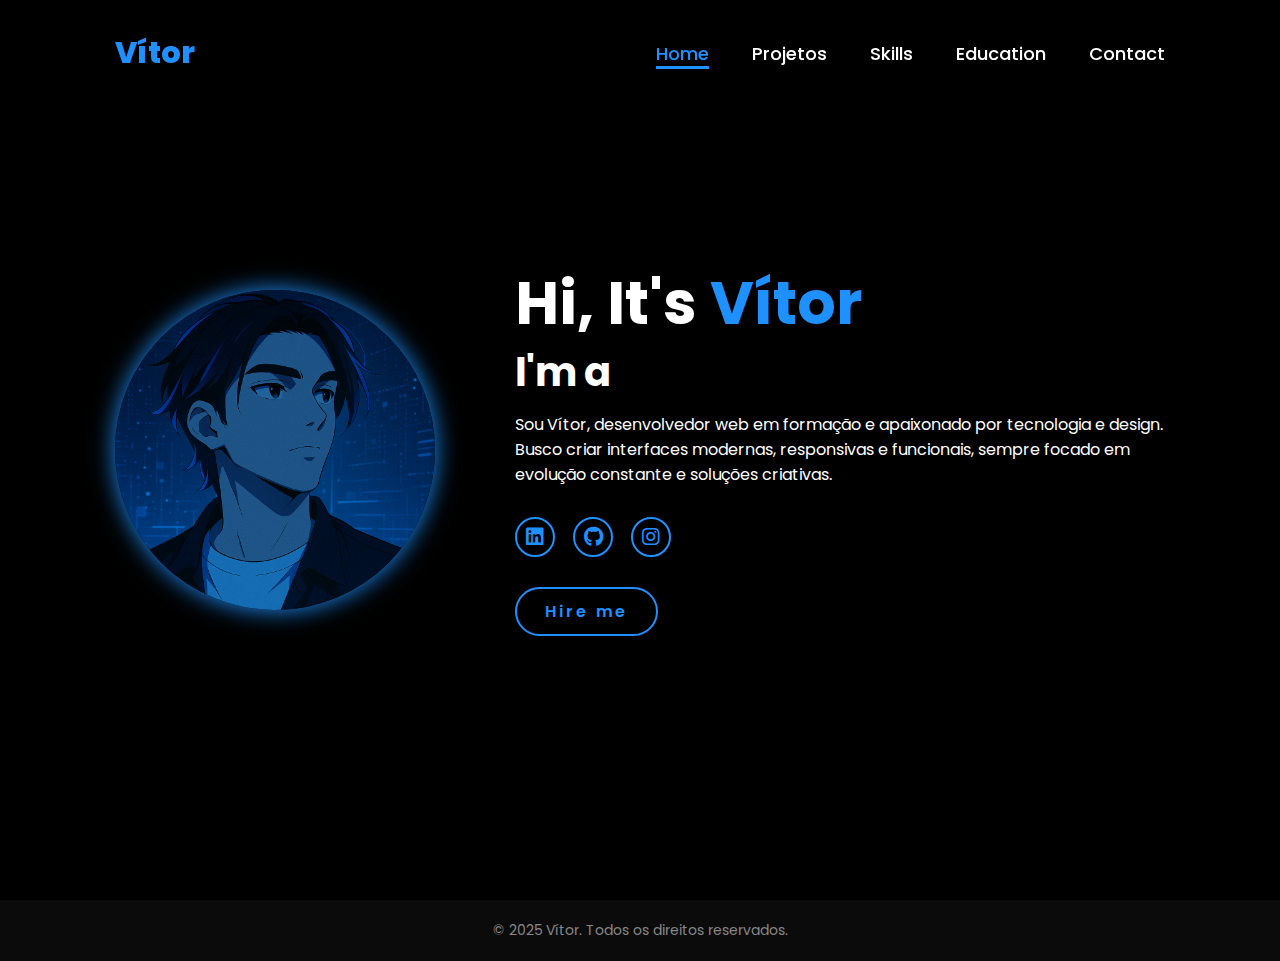
<file: index.html>
<!DOCTYPE html>
<html lang="en">

<head>
  <meta charset="UTF-8">
  <meta name="viewport" content="width=device-width, initial-scale=1.0">
  <link rel="stylesheet" href="https://cdnjs.cloudflare.com/ajax/libs/font-awesome/6.5.2/css/all.min.css">
  <link rel="stylesheet" href="style.css">
  <title>Portfolio Website</title>
  <style>
    html {
      scroll-behavior: smooth;
    }
  </style>
</head>

<body>
  <header>
    <a href="#" class="logo">Vítor</a>
    <nav>
      <a href="#" class="active"> Home</a>
      <a href="#projects">Projetos</a>
      <a href="#skills">Skills</a>
      <a href="#education">Education</a>
      <a href="#contact">Contact</a>
    </nav>
  </header>

  <section class="home">
    <div class="home-img">
      <img src="images/ChatGPT Image 20 de mai. de 2025, 18_30_37.png" alt="">
    </div>
    <div class="home-content">
      <h1>Hi, It's <span>Vítor</span></h1>
      <h3 class="typing-text">I'm a <span></span></h3>
      <p>Sou Vítor, desenvolvedor web em formação e apaixonado por tecnologia e design. Busco criar interfaces modernas, responsivas e funcionais, sempre focado em evolução constante e soluções criativas.</p>
      <div class="social-icons">
        <a href="#"><i class="fa-brands fa-linkedin"></i></a>
        <a href="#"><i class="fa-brands fa-github"></i></a>
        <a href="#"><i class="fa-brands fa-instagram"></i></a>
      </div>
      <a href="#" class="btn">Hire me</a>
    </div>
  </section>





  <!-- RODAPÉ -->
  <footer>
    <p>&copy; 2025 Vítor. Todos os direitos reservados.</p>
  </footer>

  <!-- JAVASCRIPT -->
  <script>
    const typedTextSpan = document.querySelector(".typing-text span");
    const words = ["Web Developer", "Full Stack Developer", "Web Designer"];
    let wordIndex = 0;
    let charIndex = 0;
    let isDeleting = false;

    function type() {
      const currentWord = words[wordIndex];
      const currentChar = currentWord.substring(0, charIndex);
      typedTextSpan.textContent = currentChar;

      if (!isDeleting && charIndex < currentWord.length) {
        charIndex++;
        setTimeout(type, 100);
      } else if (isDeleting && charIndex > 0) {
        charIndex--;
        setTimeout(type, 50);
      } else {
        isDeleting = !isDeleting;
        if (!isDeleting) {
          wordIndex = (wordIndex + 1) % words.length;
        }
        setTimeout(type, 1000);
      }
    }

    document.addEventListener("DOMContentLoaded", () => {
      setTimeout(type, 1000);
    });

    function toggleDarkMode() {
      document.body.classList.toggle("light-mode");
    }
  </script>
</body>
</html>
</file>
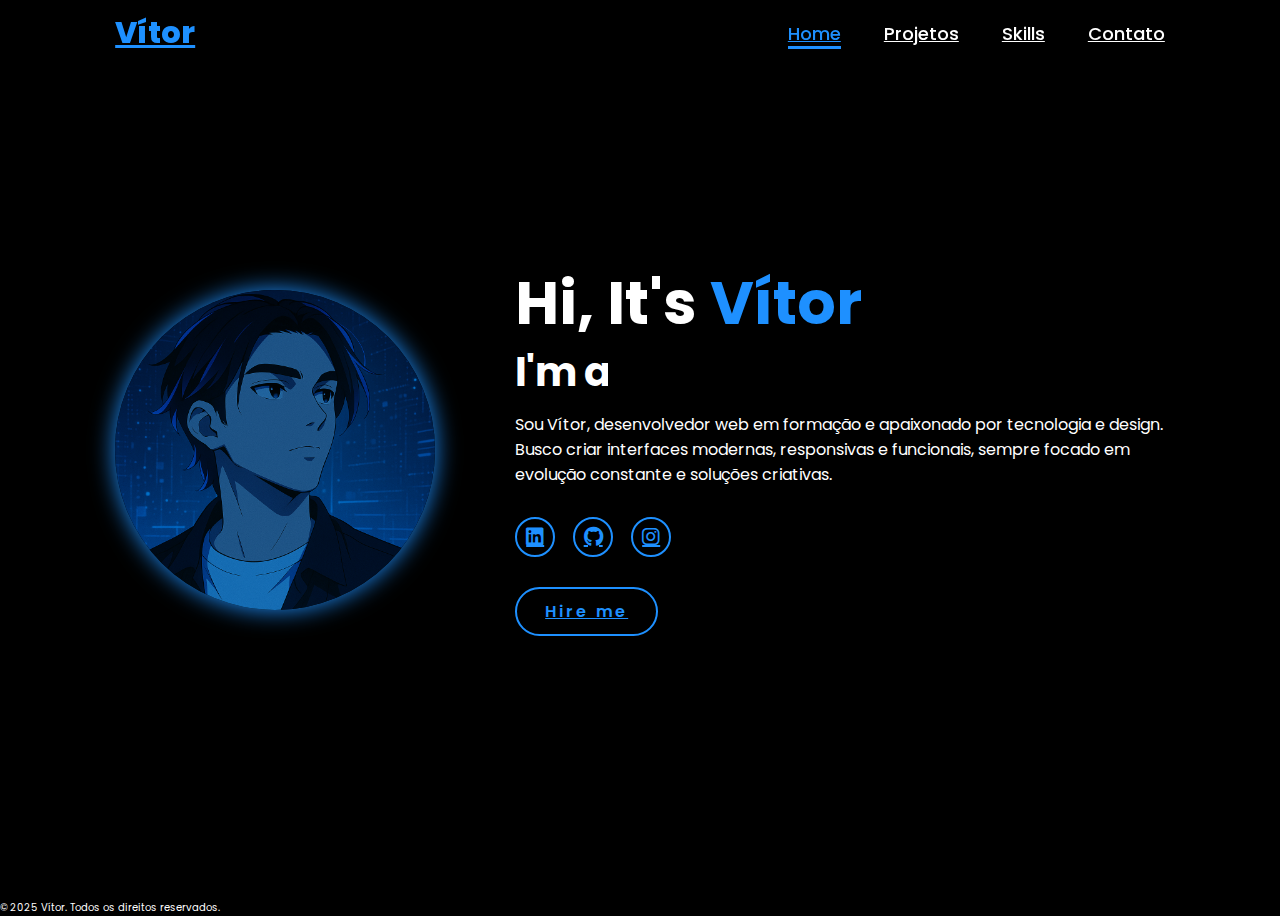
<file: frontend/index.html>
<!DOCTYPE html>
<html lang="en">

<head>
  <meta charset="UTF-8">
  <meta name="viewport" content="width=device-width, initial-scale=1.0">
  <link rel="stylesheet" href="https://cdnjs.cloudflare.com/ajax/libs/font-awesome/6.5.2/css/all.min.css">
  <link rel="stylesheet" href="style.css">
  <title>Portfolio Website</title>
  <style>
    html {
      scroll-behavior: smooth;
    }

    @media (max-width: 768px) {
      .menu-icon {
        position: absolute;
        right: 2rem;
        top: 1.5rem;
      }
    }
  </style>
</head>

<body>
  <header>
    <a href="#" class="logo">Vítor</a>
    <nav>
      <a href="#" class="active"> Home</a>
      <a href="projetos.html">Projetos</a>
      <a href="skills.html">Skills</a>  
      <a href="contato.html">Contato</a>
    </nav>
    <div class="menu-icon" onclick="toggleMenu()">
      <i class="fas fa-bars"></i>
    </div>
  </header>

  <section class="home">
    <div class="home-img">
      <img src="images/ChatGPT Image 20 de mai. de 2025, 18_30_37.png" alt="">
    </div>
    <div class="home-content">
      <h1>Hi, It's <span>Vítor</span></h1>
      <h3 class="typing-text">I'm a <span></span></h3>
      <p>Sou Vítor, desenvolvedor web em formação e apaixonado por tecnologia e design. Busco criar interfaces modernas, responsivas e funcionais, sempre focado em evolução constante e soluções criativas.</p>
      <div class="social-icons">
        <a href="https://www.linkedin.com/in/vítor-gomes-6a5915285/"><i class="fa-brands fa-linkedin"></i></a>
        <a href="https://github.com/vitorBud"><i class="fa-brands fa-github"></i></a>
        <a href="https://www.instagram.com/vitor_g0m3s/"><i class="fa-brands fa-instagram"></i></a>
      </div>
      <a href="#" class="btn">Hire me</a>
    </div>
  </section>

  <footer>
    <p>&copy; 2025 Vítor. Todos os direitos reservados.</p>
  </footer>

  <script>
    function toggleDarkMode() {
      document.body.classList.toggle("light-mode");
    }

    function toggleMenu() {
      const nav = document.querySelector("header nav");
      nav.classList.toggle("active");
    }

    const typedTextSpan = document.querySelector(".typing-text span");
    const words = ["Web Developer", "Full Stack Developer", "Web Designer"];
    let wordIndex = 0;
    let charIndex = 0;
    let isDeleting = false;

    function type() {
      const currentWord = words[wordIndex];
      const currentChar = currentWord.substring(0, charIndex);
      typedTextSpan.textContent = currentChar;

      if (!isDeleting && charIndex < currentWord.length) {
        charIndex++;
        setTimeout(type, 100);
      } else if (isDeleting && charIndex > 0) {
        charIndex--;
        setTimeout(type, 50);
      } else {
        isDeleting = !isDeleting;
        if (!isDeleting) {
          wordIndex = (wordIndex + 1) % words.length;
        }
        setTimeout(type, 1000);
      }
    }

    document.addEventListener("DOMContentLoaded", () => {
      if (window.innerWidth > 768) {
        setTimeout(type, 1000);
      } else {
        typedTextSpan.textContent = "Web Developer";
      }
    });
  </script>
</body>
</html>
</file>
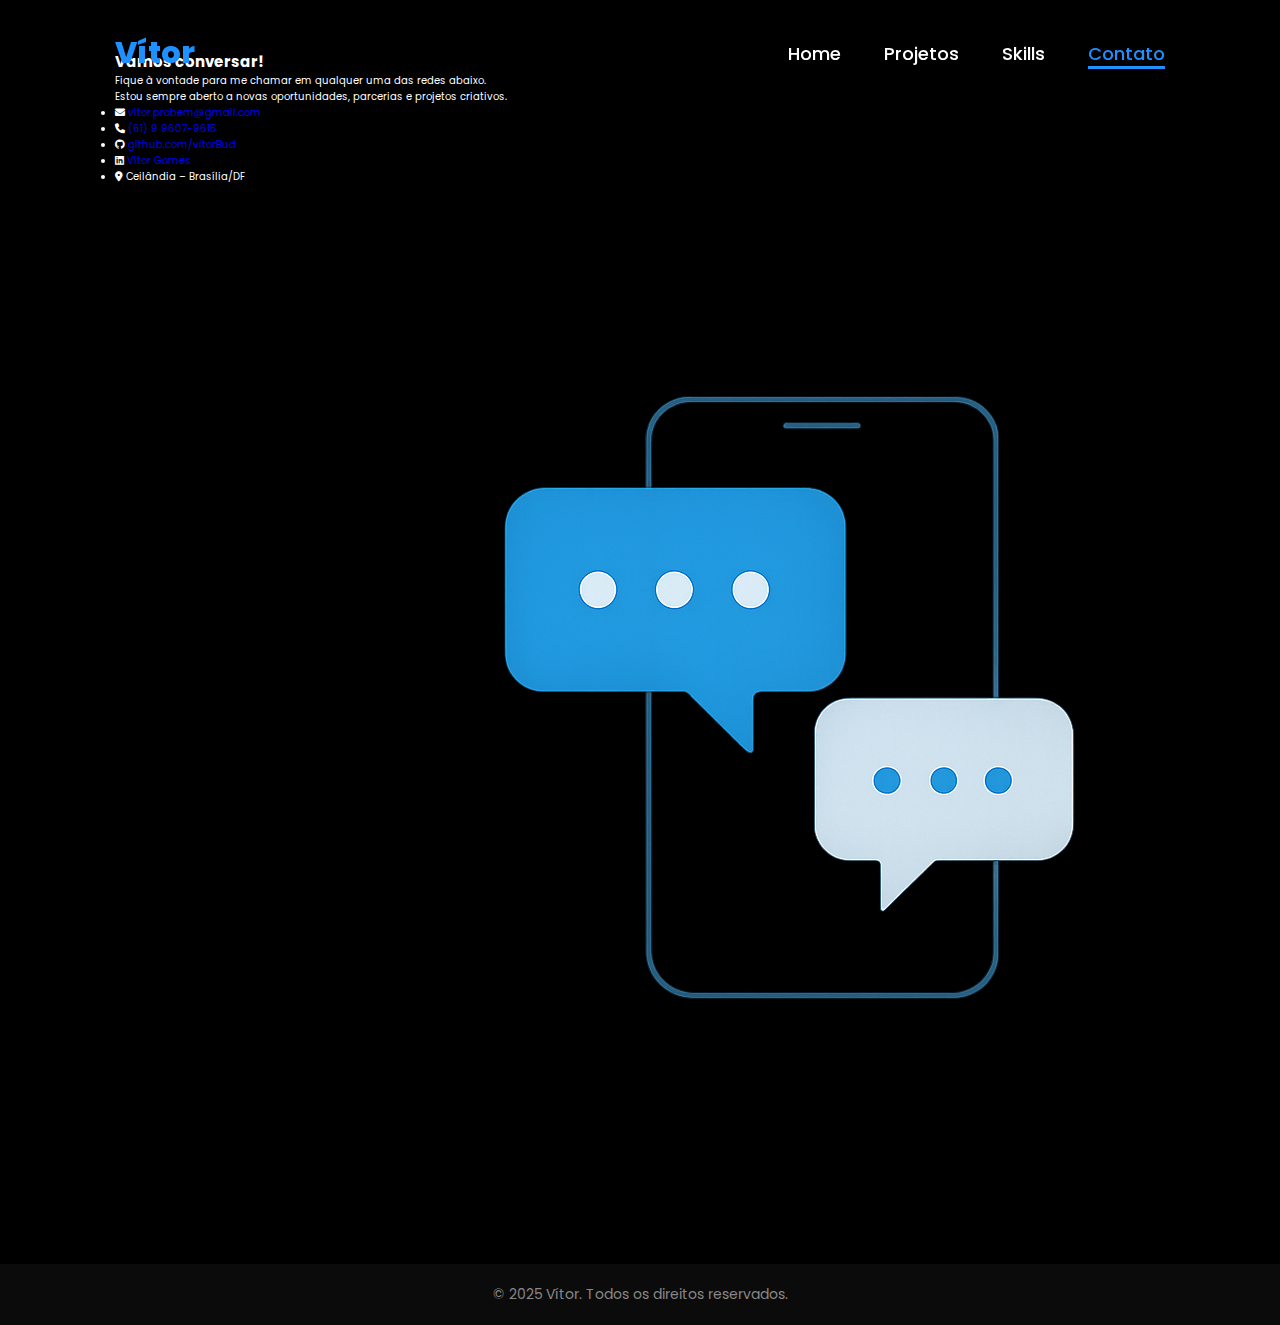
<file: contato.html>
<!DOCTYPE html>
<html lang="pt-br">
<head>
  <meta charset="UTF-8" />
  <meta name="viewport" content="width=device-width, initial-scale=1.0"/>
  <title>Contato – Vítor</title>
  <link rel="stylesheet" href="style.css" />
  <link rel="stylesheet" href="https://cdnjs.cloudflare.com/ajax/libs/font-awesome/6.5.2/css/all.min.css" />
</head>
<body>

  <header>
    <a href="index.html" class="logo">Vítor</a>
    <nav>
      <a href="index.html">Home</a>
      <a href="projetos.html">Projetos</a>
      <a href="skills.html">Skills</a>
      <a href="contato.html" class="active">Contato</a>
    </nav>
  </header>

  <section class="contato-hero">
    <div class="contato-info">
      <h2>Vamos conversar!</h2>
      <p>Fique à vontade para me chamar em qualquer uma das redes abaixo.<br>
      Estou sempre aberto a novas oportunidades, parcerias e projetos criativos.</p>

      <ul class="contato-lista">
        <li><i class="fas fa-envelope"></i><a href="mailto:vitor.probem@gmail.com"> vitor.probem@gmail.com</a></li>
        <li><i class="fas fa-phone"></i><a href="tel:+5561996079615"> (61) 9 9607-9615</a></li>
        <li><i class="fab fa-github"></i><a href="https://github.com/vitorBud" target="_blank"> github.com/vitorBud</a></li>
        <li><i class="fab fa-linkedin"></i><a href="https://www.linkedin.com/in/vítor-gomes-6a5915285/" target="_blank"> Vitor Gomes</a></li>
        <li><i class="fas fa-map-marker-alt"></i> Ceilândia – Brasília/DF</li>
      </ul>
    </div>

    <div class="contato-imagem">
      <img src="images/chat.png" alt="Ícone de conversa">
    </div>
  </section>

  <footer>
    <p>&copy; 2025 Vítor. Todos os direitos reservados.</p>
  </footer>

</body>
</html>
</file>
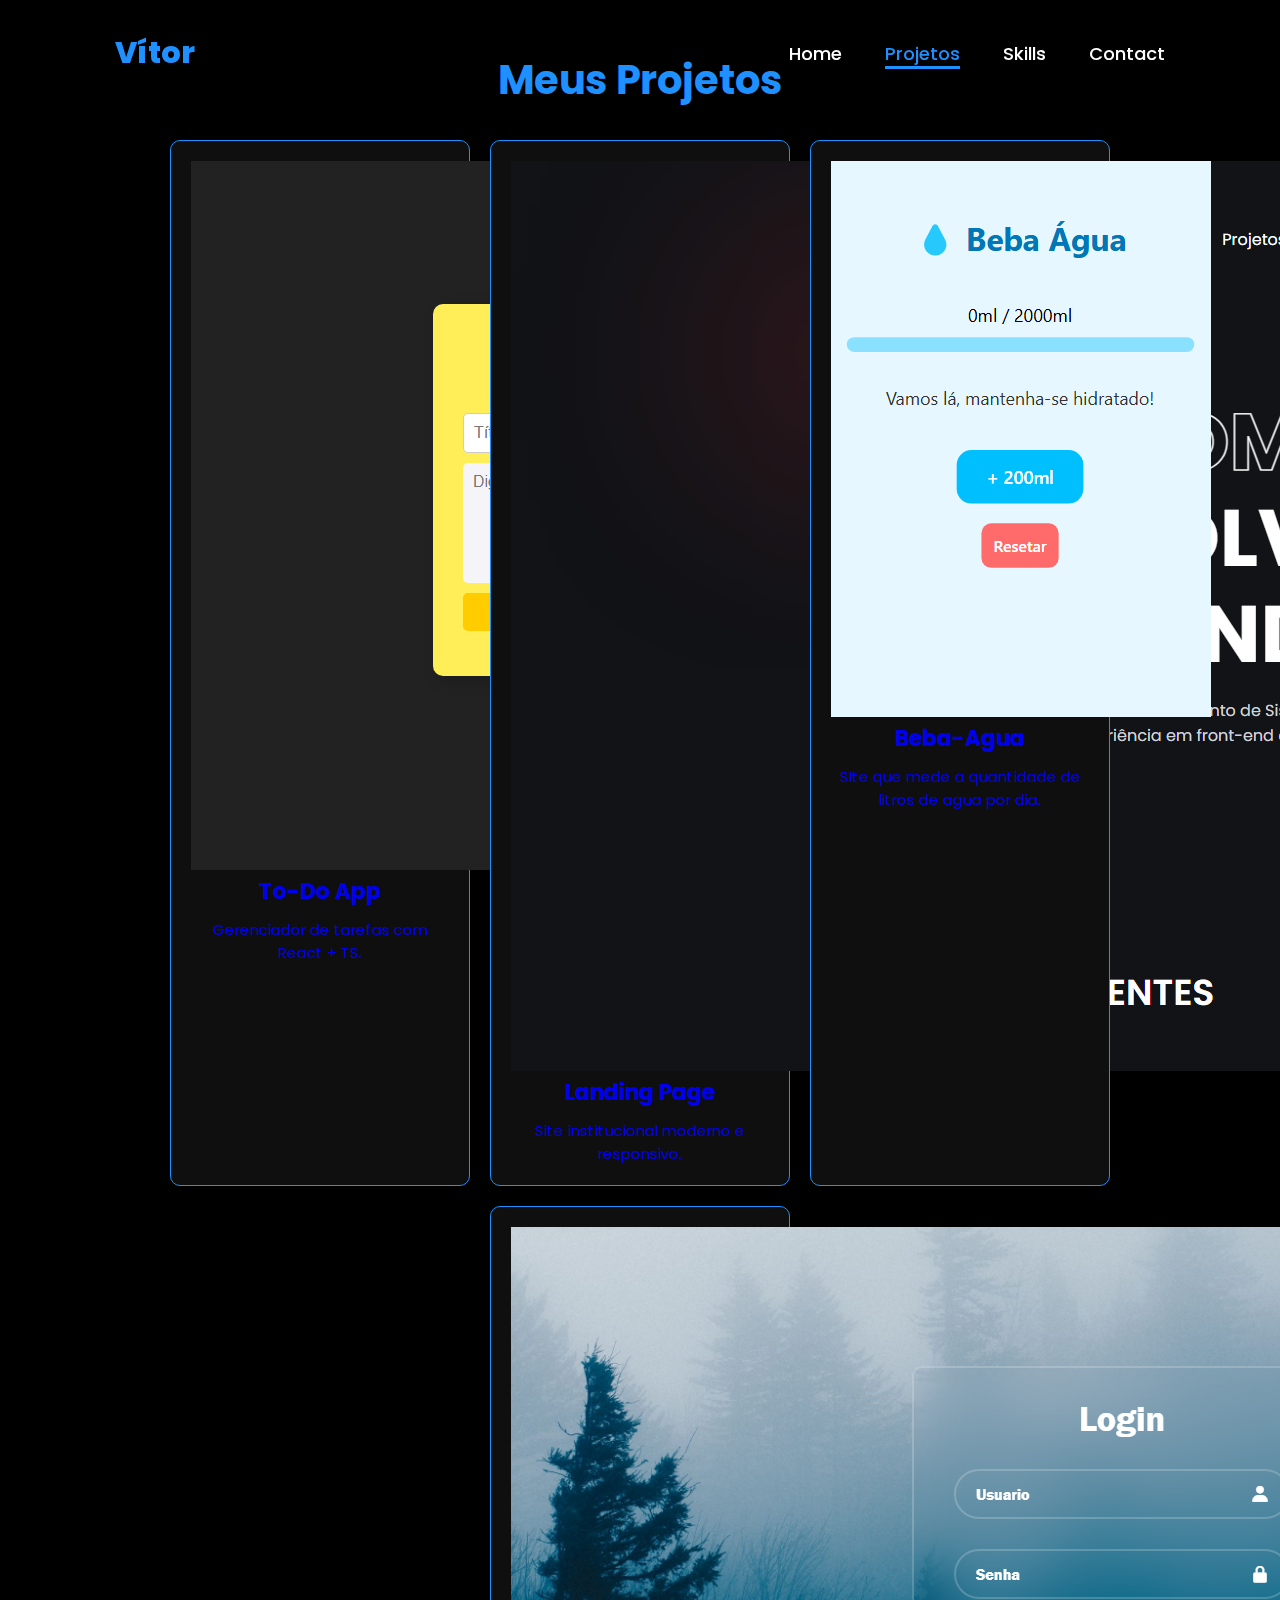
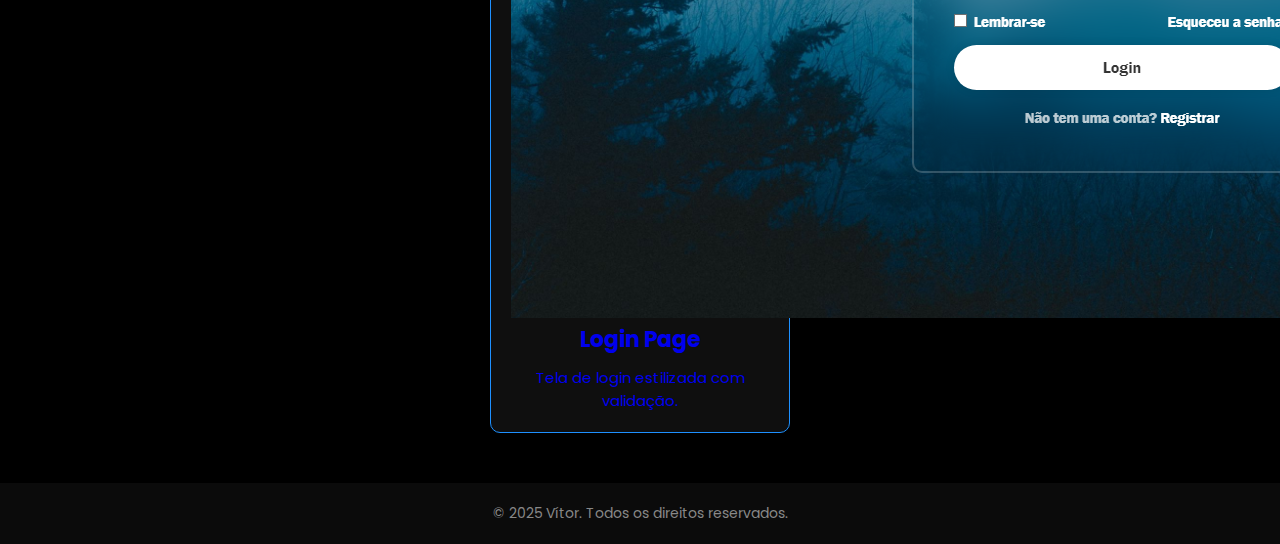
<file: projetos.html>
<!DOCTYPE html>
<html lang="pt-br">
<head>
  <meta charset="UTF-8" />
  <meta name="viewport" content="width=device-width, initial-scale=1.0"/>
  <title>Meus Projetos – Vítor</title>
  <link rel="stylesheet" href="style.css" />
  <link rel="stylesheet" href="https://cdnjs.cloudflare.com/ajax/libs/font-awesome/6.5.2/css/all.min.css" />
</head>
<body>

  <header>
    <a href="index.html" class="logo">Vítor</a>
    <nav>
      <a href="index.html">Home</a>
      <a href="projetos.html" class="active">Projetos</a>
      <a href="skills.html">Skills</a>
      <a href="contato.html">Contact</a>
    </nav>
  </header>

  <section class="projects">
    <h2>Meus Projetos</h2>
    <div class="project-grid">

      <!-- Projeto 1 -->
      <a href="https://github.com/vitorBud/NOME-DO-REPO1" class="project-card" target="_blank">
        <img src="images/trabalho2.png" alt="Projeto 1" />
        <h3>To-Do App</h3>
        <p>Gerenciador de tarefas com React + TS.</p>
      </a>

      <!-- Projeto 2 -->
      <a href="https://github.com/vitorBud/NOME-DO-REPO2" class="project-card" target="_blank">
        <img src="images/trabalho3.png" alt="Projeto 2" />
        <h3>Landing Page</h3>
        <p>Site institucional moderno e responsivo.</p>
      </a>

      <!-- Projeto 3 -->
      <a href="https://github.com/vitorBud/NOME-DO-REPO3" class="project-card" target="_blank">
        <img src="images/trabalho4.png" alt="Projeto 3" />
        <h3>Beba-Agua</h3>
        <p>SIte que mede a quantidade de litros de agua por dia.</p>
      </a>

      <!-- Projeto 4 -->
      <a href="https://github.com/vitorBud/Beba-Agua" class="project-card" target="_blank">
        <img src="images/trabalho1.png" alt="Projeto 4" />
        <h3>Login Page</h3>
        <p>Tela de login estilizada com validação.</p>
      </a>

    </div>
  </section>

  <footer>
    <p>&copy; 2025 Vítor. Todos os direitos reservados.</p>
  </footer>

</body>
</html>
</file>
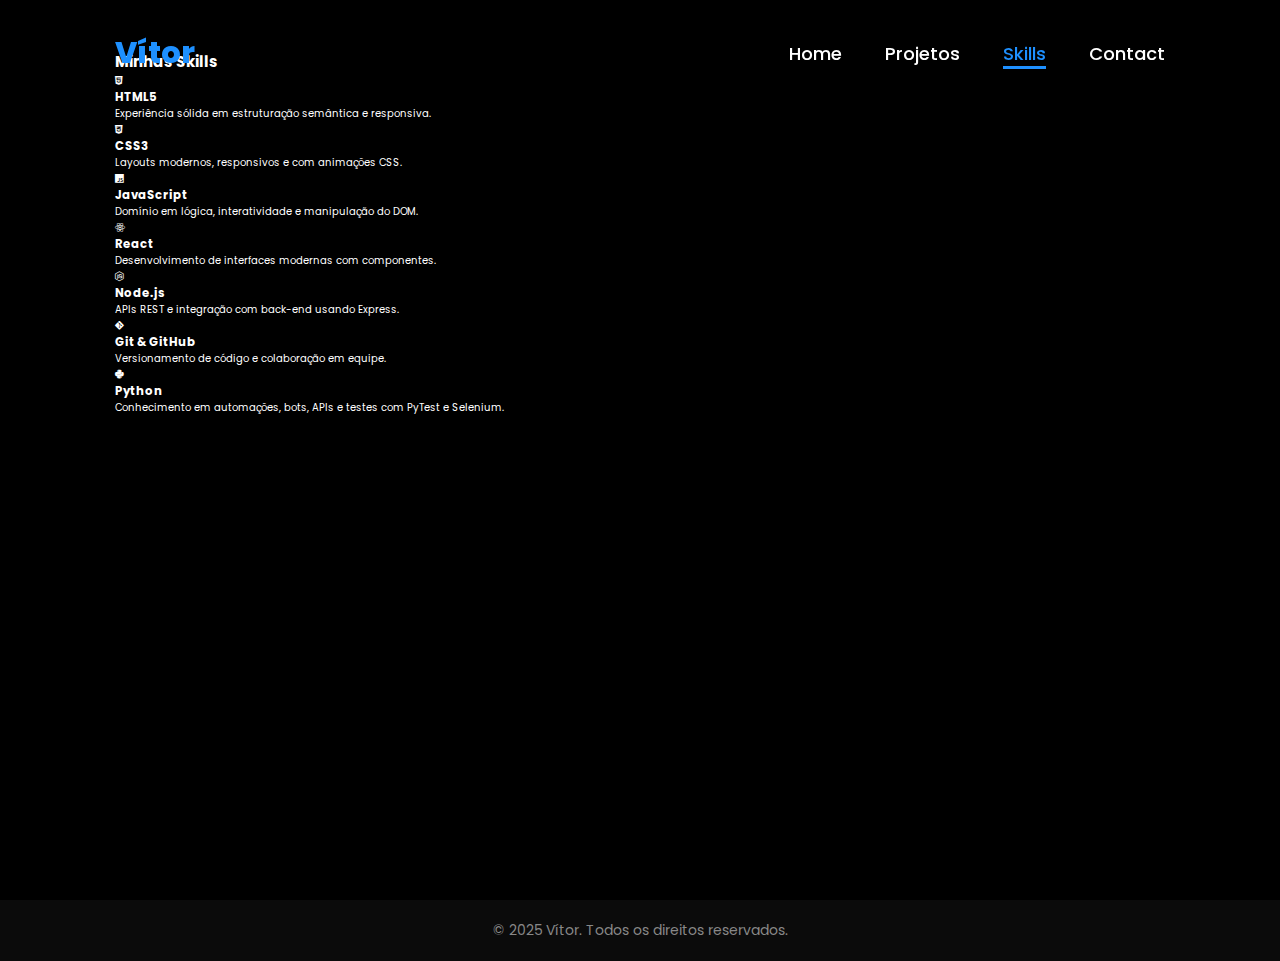
<file: skills.html>
<!DOCTYPE html>
<html lang="pt-br">
<head>
  <meta charset="UTF-8" />
  <meta name="viewport" content="width=device-width, initial-scale=1.0"/>
  <title>Minhas Skills – Vítor</title>
  <link rel="stylesheet" href="style.css" />
  <link rel="stylesheet" href="https://cdnjs.cloudflare.com/ajax/libs/font-awesome/6.5.2/css/all.min.css" />
</head>
<body>

  <header>
    <a href="index.html" class="logo">Vítor</a>
    <nav>
      <a href="index.html">Home</a>
      <a href="projetos.html">Projetos</a>
      <a href="skills.html" class="active">Skills</a>
      <a href="contato.html">Contact</a>
    </nav>
  </header>

  <section class="skills">
    <h2>Minhas Skills</h2>

    <div class="skills-grid">
      <div class="skill-card">
        <i class="fab fa-html5"></i>
        <h3>HTML5</h3>
        <p>Experiência sólida em estruturação semântica e responsiva.</p>
      </div>
      <div class="skill-card">
        <i class="fab fa-css3-alt"></i>
        <h3>CSS3</h3>
        <p>Layouts modernos, responsivos e com animações CSS.</p>
      </div>
      <div class="skill-card">
        <i class="fab fa-js"></i>
        <h3>JavaScript</h3>
        <p>Domínio em lógica, interatividade e manipulação do DOM.</p>
      </div>
      <div class="skill-card">
        <i class="fab fa-react"></i>
        <h3>React</h3>
        <p>Desenvolvimento de interfaces modernas com componentes.</p>
      </div>
      <div class="skill-card">
        <i class="fab fa-node-js"></i>
        <h3>Node.js</h3>
        <p>APIs REST e integração com back-end usando Express.</p>
      </div>
      <div class="skill-card">
        <i class="fab fa-git-alt"></i>
        <h3>Git & GitHub</h3>
        <p>Versionamento de código e colaboração em equipe.</p>
      </div>

      <div class="skill-card">
  <i class="fab fa-python"></i>
  <h3>Python</h3>
  <p>Conhecimento em automações, bots, APIs e testes com PyTest e Selenium.</p>
</div>

    </div>
  </section>

  <footer>
    <p>&copy; 2025 Vítor. Todos os direitos reservados.</p>
  </footer>

</body>
</html>
</file>
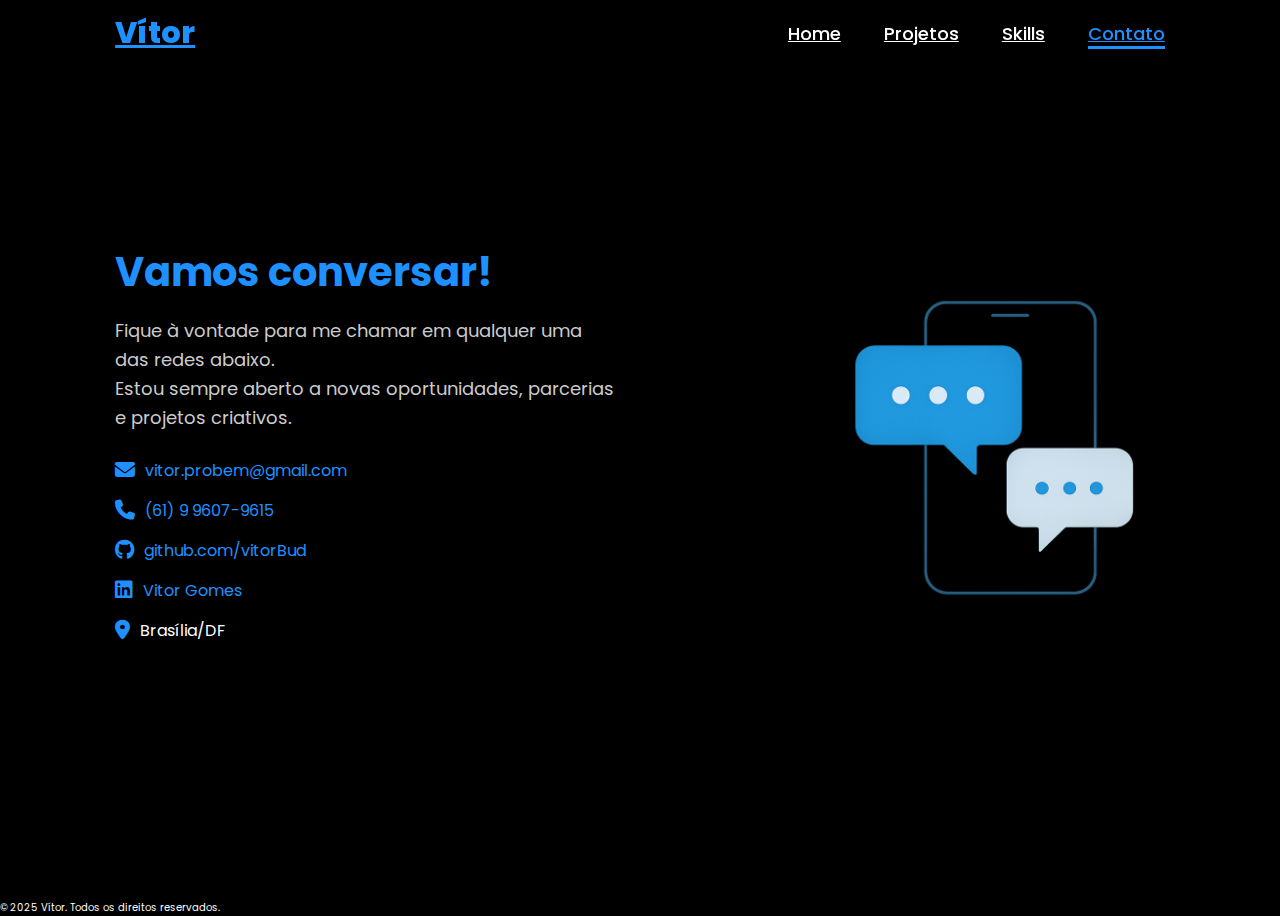
<file: frontend/contato.html>
<!DOCTYPE html>
<html lang="pt-br">
<head>
  <meta charset="UTF-8" />
  <meta name="viewport" content="width=device-width, initial-scale=1.0"/>
  <title>Contato – Vítor</title>
  <link rel="stylesheet" href="style.css" />
  <link rel="stylesheet" href="https://cdnjs.cloudflare.com/ajax/libs/font-awesome/6.5.2/css/all.min.css" />
</head>
<body>

  <header>
    <a href="index.html" class="logo">Vítor</a>
    <nav>
      <a href="index.html">Home</a>
      <a href="projetos.html">Projetos</a>
      <a href="skills.html">Skills</a>
      <a href="contato.html" class="active">Contato</a>
    </nav>
  </header>

  <section class="contato-hero">
    <div class="contato-info">
      <h2>Vamos conversar!</h2>
      <p>Fique à vontade para me chamar em qualquer uma das redes abaixo.<br>
      Estou sempre aberto a novas oportunidades, parcerias e projetos criativos.</p>

      <ul class="contato-lista">
        <li><i class="fas fa-envelope"></i><a href="mailto:vitor.probem@gmail.com"> vitor.probem@gmail.com</a></li>
        <li><i class="fas fa-phone"></i><a href="tel:+5561996079615"> (61) 9 9607-9615</a></li>
        <li><i class="fab fa-github"></i><a href="https://github.com/vitorBud" target="_blank"> github.com/vitorBud</a></li>
        <li><i class="fab fa-linkedin"></i><a href="https://www.linkedin.com/in/vítor-gomes-6a5915285/" target="_blank"> Vitor Gomes</a></li>
        <li><i class="fas fa-map-marker-alt"></i> Brasília/DF</li>
      </ul>
    </div>

    <div class="contato-imagem">
      <img src="images/chat.png" alt="Ícone de conversa">
    </div>
  </section>

  <footer>
    <p>&copy; 2025 Vítor. Todos os direitos reservados.</p>
  </footer>

</body>
</html>
</file>
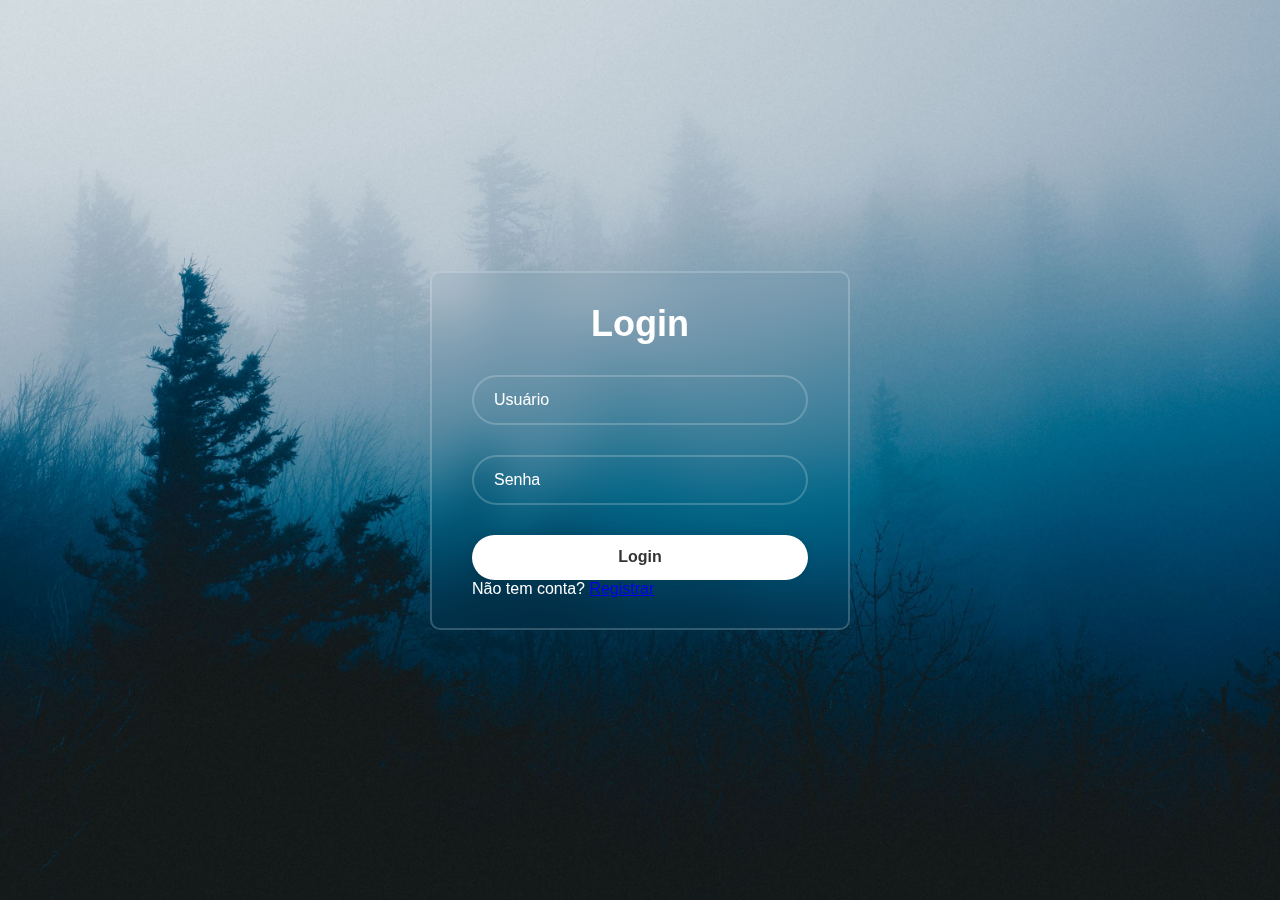
<file: frontend/login.html>
<!DOCTYPE html>
<html lang="pt-br">
<head>
  <meta charset="UTF-8">
  <title>Login</title>
  <link rel="stylesheet" href="login.css">
</head>
<body>
  <div class="wrapper">
    <form id="loginForm">
      <h1>Login</h1>

      <div class="input-box">
        <input type="text" id="username" placeholder="Usuário" required>
      </div>

      <div class="input-box">
        <input type="password" id="password" placeholder="Senha" required>
      </div>

      <button type="submit" class="btn">Login</button>
      <p>Não tem conta? <a href="registrar.html">Registrar</a></p>
    </form>
  </div>

  <script>
document.addEventListener("DOMContentLoaded", () => {
  const form = document.querySelector("form");
  form.addEventListener("submit", async (e) => {
    e.preventDefault();

    const username = form.querySelector("input[type='text']").value;
    const password = form.querySelector("input[type='password']").value;

    const res = await fetch("/api/login", {
      method: "POST",
      headers: { "Content-Type": "application/json" },
      body: JSON.stringify({ username, password })
    });

    const data = await res.json();

    if (data.success) {
      localStorage.setItem("isLoggedIn", "true"); // <- AQUI É O SEGREDO
      alert("Login bem-sucedido!");
      window.location.href = "projetos.html"; // Redireciona para os projetos
    } else {
      alert("Usuário ou senha incorretos");
    }
  });
});
</script>

</body>
</html>
</file>
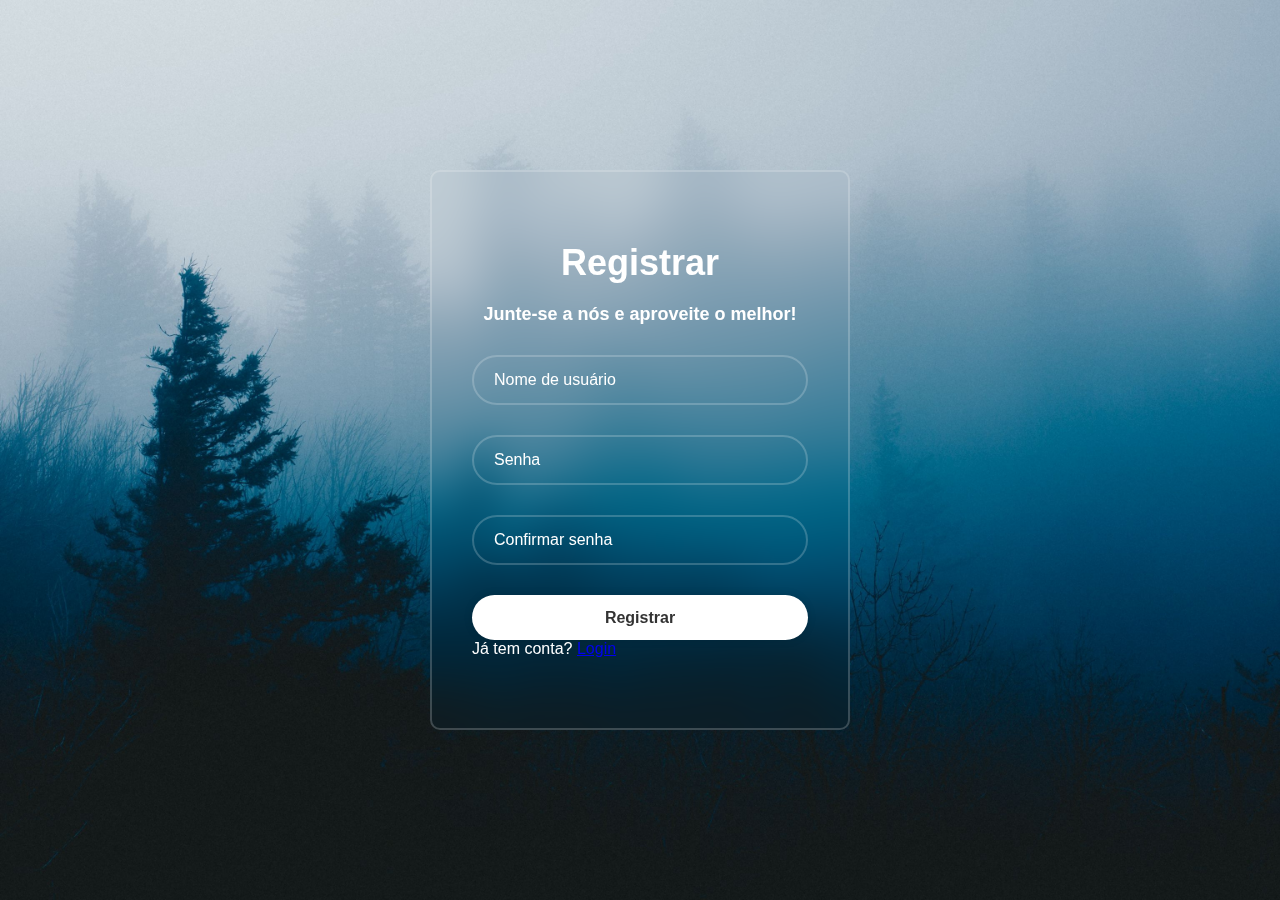
<file: frontend/registrar.html>
<!DOCTYPE html>
<html lang="pt-br">
<head>
  <meta charset="UTF-8">
  <title>Registrar</title>
  <link rel="stylesheet" href="registrar.css">
</head>
<body>
  <div class="wrapper">
    <form id="registerForm">
      <h1>Registrar</h1>
      <h2>Junte-se a nós e aproveite o melhor!</h2>

      <div class="input-box">
        <input type="text" id="username" placeholder="Nome de usuário" required>
      </div>

      <div class="input-box">
        <input type="password" id="password" placeholder="Senha" required>
      </div>

      <div class="input-box">
        <input type="password" id="confirmPassword" placeholder="Confirmar senha" required>
      </div>

      <button type="submit" class="btn">Registrar</button>
      <p>Já tem conta? <a href="login.html">Login</a></p>
    </form>
  </div>

  <script>
    document.getElementById("registerForm").addEventListener("submit", async (e) => {
      e.preventDefault();

      const username = document.getElementById("username").value;
      const password = document.getElementById("password").value;
      const confirmPassword = document.getElementById("confirmPassword").value;

      if (password !== confirmPassword) {
        alert("As senhas não coincidem!");
        return;
      }

      const res = await fetch("http://127.0.0.1:5000/api/register", {
        method: "POST",
        headers: { "Content-Type": "application/json" },
        body: JSON.stringify({ username, password })
      });

      const data = await res.json();
      if (data.success) {
        alert("Registrado com sucesso!");
        window.location.href = "login.html";
      } else {
        alert("Erro ao registrar: " + data.message);
      }
    });
  </script>
</body>
</html>
</file>
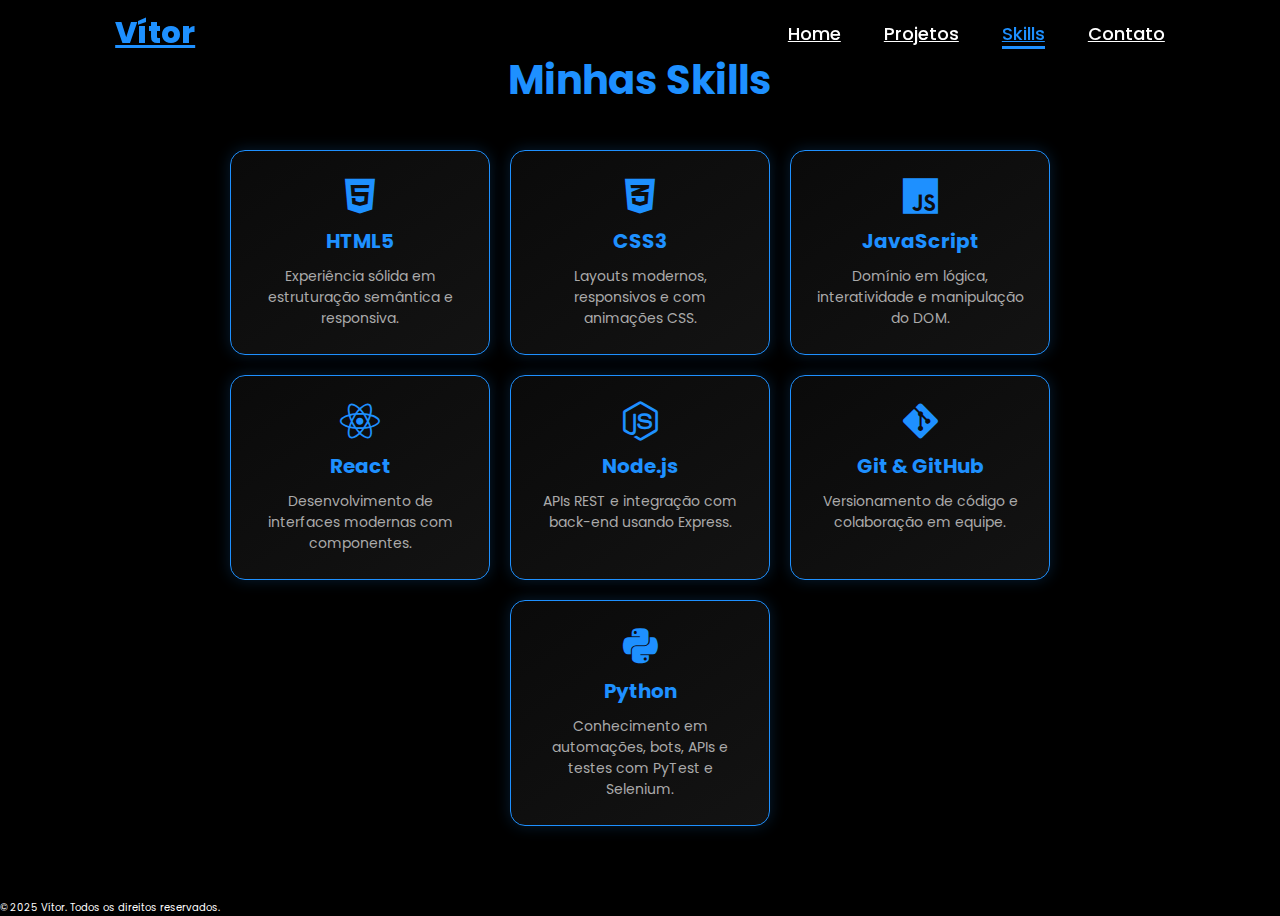
<file: frontend/skills.html>
<!DOCTYPE html>
<html lang="pt-br">
<head>
  <meta charset="UTF-8" />
  <meta name="viewport" content="width=device-width, initial-scale=1.0"/>
  <title>Minhas Skills – Vítor</title>
  <link rel="stylesheet" href="style.css" />
  <link rel="stylesheet" href="https://cdnjs.cloudflare.com/ajax/libs/font-awesome/6.5.2/css/all.min.css" />
</head>
<body>

  <header>
    <a href="index.html" class="logo">Vítor</a>
    <nav>
      <a href="index.html">Home</a>
      <a href="projetos.html">Projetos</a>
      <a href="skills.html" class="active">Skills</a>
      <a href="contato.html">Contato</a>
    </nav>
  </header>

  <section class="skills">
    <h2>Minhas Skills</h2>

    <div class="skills-grid">
      <div class="skill-card">
        <i class="fab fa-html5"></i>
        <h3>HTML5</h3>
        <p>Experiência sólida em estruturação semântica e responsiva.</p>
      </div>
      <div class="skill-card">
        <i class="fab fa-css3-alt"></i>
        <h3>CSS3</h3>
        <p>Layouts modernos, responsivos e com animações CSS.</p>
      </div>
      <div class="skill-card">
        <i class="fab fa-js"></i>
        <h3>JavaScript</h3>
        <p>Domínio em lógica, interatividade e manipulação do DOM.</p>
      </div>
      <div class="skill-card">
        <i class="fab fa-react"></i>
        <h3>React</h3>
        <p>Desenvolvimento de interfaces modernas com componentes.</p>
      </div>
      <div class="skill-card">
        <i class="fab fa-node-js"></i>
        <h3>Node.js</h3>
        <p>APIs REST e integração com back-end usando Express.</p>
      </div>
      <div class="skill-card">
        <i class="fab fa-git-alt"></i>
        <h3>Git & GitHub</h3>
        <p>Versionamento de código e colaboração em equipe.</p>
      </div>

      <div class="skill-card">
  <i class="fab fa-python"></i>
  <h3>Python</h3>
  <p>Conhecimento em automações, bots, APIs e testes com PyTest e Selenium.</p>
</div>

    </div>
  </section>

  <footer>
    <p>&copy; 2025 Vítor. Todos os direitos reservados.</p>
  </footer>

</body>
</html>
</file>
<file: style.css>
@import url('https://fonts.googleapis.com/css2?family=Poppins:wght@100;200;300;400;500;600&display=swap');

*{
    margin: 0;
    padding: 0;
    box-sizing: border-box;
    text-decoration: none;
    border: none;
    outline: none;
    font-family: 'Poppins', sans-serif;
}

html{
    font-size: 62.5%;
}

body{
    width: 100%;
    height: 100vh;
    overflow-x: hidden;
    background-color: black;
    color: white;
}

header{
    margin-top: 20px;
    position: fixed;
    top: 0;
    left: 0;
    width: 100%;
    padding: 1rem 9%;
    background-color: transparent;
    filter: drop-shadow(10px);
    display: flex;
    justify-content: space-between;
    align-items: center;
    z-index: 100;
}

.logo{
    font-size: 3rem;
    color: #1E90FF;
    font-weight: 800;
    cursor: pointer;
    transition: 0.5s ease;
}

.logo:hover{
    transform: scale(1.1);
}

nav a{
    font-size: 1.8rem;
    color: white;
    margin-left: 4rem;
    font-weight: 500;
    transition: 0.3s ease;
    border-bottom: 3px solid transparent;
}

nav a:hover,
nav a.active{
    color: #1E90FF;
    border-bottom: 3px solid #1E90FF;
}

@media(max-width:995px){
    nav{
        position: absolute;
        display: none;
        top: 0;
        right: 0;
        width: 40%;
        border-left: 3px solid #4b7db7;
        border-bottom: 3px solid #1E90FF;
        border-bottom-left-radius: 2rem;
        padding: 1rem solid;
        background-color: #161616;
        border-top: 0.1rem solid rgba(0,0,0,0.1);
    }

    nav.active{
        display: block;
    }

    nav a{
        display: block;
        font-size: 2rem;
        margin: 3rem 0;
    }

    nav a:hover,
    nav a.active{
        padding: 1rem;
        border-radius: 0.5rem;
        border-bottom: 0.5rem solid #4b56b7;
    }
}

section{
    min-height: 100vh;
    padding: 5rem 9% 5rem;
}

.home{
    display: flex;
    justify-content: center;
    align-items: center;
    gap: 8rem;
    background-color: black;
}

.home .home-content h1{
    font-size: 6rem;
    font-weight: 700;
    line-height: 1.3;
}

span{
    color: #1E90FF;
}

.home-content h3{
    font-size: 4rem;
    margin-bottom: 1rem;
    font-weight: 700;
}

.home-content p{
    font-size: 1.6rem;
}

.home-img{
    border-radius: 50%;
}

.home-img {
    width: 320px;
    height: 320px;
    border-radius: 50%;
    overflow: hidden;
    flex-shrink: 0;
    box-shadow: 0 0 25px #1E90FF;
}

.home-img img {
    width: 100%;
    height: 100%;
    object-fit: cover;
    transition: 0.3s ease;
}


.home-img img:hover{
    font-size: 1.8rem;
    font-weight: 500;
}

.social-icons a{
    display: inline-flex;
    justify-content: center;
    align-items: center;
    width: 4rem;
    height: 4rem;
    background-color: transparent;
    border: 0.2rem solid #1E90FF;
    font-size: 2rem;
    border-radius: 50%;
    margin: 3rem 1.5rem 3rem 0;
    transition: 0.3s ease;
    color: #1E90FF;
}

.social-icons a:hover{
    color: black;
    transform: scale(1.3) translateY(-5px);
    background-color: #1E90FF;
    box-shadow: 0  0 25px #1E90FF;
}

.btn{
    display: inline-block;
    padding: 1rem 2.8rem;
    background-color: black;
    border-radius: 4rem;
    font-size: 1.6rem;
    color: #1E90FF;
    letter-spacing: 0.3rem;
    font-weight: 600;
    border: 2px solid #1E90FF;
    transition: 0.3s ease;
    cursor: pointer;
}

.btn:hover{
    transform: scale3d(1.03);
    background-color: #1E90FF;
    color: black;
    box-shadow: 0 0 25px #1E90FF;
}

.typing-text{
    font-size: 34px;
    font-weight: 600;
    min-width: 280px;
}

.typing-text span{
    position: relative;
}


.typing-text span::after{
    content: "";
    background-color: black;
    position: absolute;
    width: calc(100% + 8px);
    height: 100%;
    border-left: 3px solid black;
    right: -8;
    animation: cursor 0.6s infinite;
}

@keyframes cursor{
    to{
        border-left: 3px solid #1E90FF;
    }



    
}


/* Dark Mode Toggle */
.toggle-container {
  text-align: center;
  margin-top: 2rem;
}
#toggle-dark-mode {
  padding: 1rem 2rem;
  font-size: 1.6rem;
  border-radius: 4rem;
  border: 2px solid #1E90FF;
  background-color: transparent;
  color: #1E90FF;
  cursor: pointer;
  transition: 0.3s ease;
}
#toggle-dark-mode:hover {
  background-color: #1E90FF;
  color: black;
}

/* Light Mode */
body.light-mode {
  background-color: white;
  color: black;
}
body.light-mode .btn,
body.light-mode #toggle-dark-mode {
  color: white;
  background-color: #1E90FF;
  border-color: #1E90FF;
}
body.light-mode nav a {
  color: black;
}
body.light-mode nav a:hover,
body.light-mode nav a.active {
  border-color: #1E90FF;
  color: #1E90FF;
}
body.light-mode .project-card {
  background-color: #f0f0f0;
  color: black;
}

/* Projetos Recentes */
.projects {
  padding: 5rem 9%;
  text-align: center;
}
.projects h2 {
  font-size: 4rem;
  margin-bottom: 3rem;
  color: #1E90FF;
}
.project-grid {
  display: flex;
  justify-content: center;
  gap: 2rem;
  flex-wrap: wrap;
}
.project-card {
  background: #0f0f0f;
  border: 1px solid #1E90FF;
  border-radius: 1rem;
  padding: 2rem;
  width: 300px;
  transition: 0.3s ease;
}
.project-card:hover {
  background-color: #1E90FF;
  color: black;
  transform: scale(1.05);
}
.project-card h3 {
  font-size: 2.2rem;
  margin-bottom: 1rem;
}
.project-card p {
  font-size: 1.5rem;
}

/* Footer */
footer {
  background-color: #0b0b0b;
  padding: 2rem;
  text-align: center;
  color: #888;
  font-size: 1.4rem;
}
body.light-mode footer {
  background-color: #eaeaea;
  color: #444;
}










@media (max-width: 1000px){
    .home{
        gap: 4rem;
    }
}

@media(max-width:995px){
    .home{
        flex-direction: column;
        margin: 5rem 4rem;
    }

    .home .home-content h3{
        font-size: 2.5rem;
    }

    .home-content h1{
        font-size: 5rem;
    }

    .home-img img{
        width: 100vw;
        margin-top: 0rem;
    }

.projects-screen {
  padding: 5rem 9%;
  display: block;
  background-color: black;
  color: white;
  min-height: 100vh;
}
.projects-screen.hidden {
  display: none;
}
.projects-header {
  display: flex;
  justify-content: space-between;
  align-items: center;
  margin-bottom: 3rem;
}
.projects-screen h2 {
  font-size: 4rem;
  color: #1E90FF;
}
.project-grid {
  display: flex;
  gap: 2rem;
  flex-wrap: wrap;
  justify-content: center;
}
.project-card {
  background: #0f0f0f;
  border: 1px solid #1E90FF;
  border-radius: 1rem;
  padding: 2rem;
  width: 300px;
  transition: 0.3s ease;
}
.project-card:hover {
  background-color: #1E90FF;
  color: black;
  transform: scale(1.05);
}
.project-card h3 {
  font-size: 2.2rem;
  margin-bottom: 1rem;
}
.project-card p {
  font-size: 1.5rem;
}

    
}
</file>
<file: frontend/style.css>
@import url('https://fonts.googleapis.com/css2?family=Poppins:wght@400;600;700&display=swap');

* {
  margin: 0;
  padding: 0;
  box-sizing: border-box;
  font-family: 'Poppins', sans-serif;
}

html {
  font-size: 62.5%;
}

body {
  width: 100%;
  min-height: 100vh;
  background: black;
  color: white;
  overflow-x: hidden;
}

header {
  position: fixed;
  top: 0;
  left: 0;
  width: 100%;
  padding: 1rem 9%;
  background: transparent;
  display: flex;
  justify-content: space-between;
  align-items: center;
  z-index: 100;
}

.logo {
  font-size: 3rem;
  color: #1E90FF;
  font-weight: 800;
  cursor: pointer;
  transition: 0.5s;
}

.logo:hover {
  transform: scale(1.1);
}

nav a {
  font-size: 1.8rem;
  color: white;
  margin-left: 4rem;
  font-weight: 500;
  transition: 0.3s;
  border-bottom: 3px solid transparent;
}

nav a:hover,
nav a.active {
  color: #1E90FF;
  border-bottom: 3px solid #1E90FF;
}

section {
  min-height: 100vh;
  padding: 5rem 9%;
}

.home {
  display: flex;
  justify-content: center;
  align-items: center;
  gap: 8rem;
  background: black;
}

.home-content h1 {
  font-size: 6rem;
  font-weight: 700;
  line-height: 1.3;
}

span {
  color: #1E90FF;
}

.home-content h3 {
  font-size: 4rem;
  margin-bottom: 1rem;
  font-weight: 700;
}

.home-content p {
  font-size: 1.6rem;
}

.home-img {
  width: 320px;
  height: 320px;
  border-radius: 50%;
  overflow: hidden;
  flex-shrink: 0;
  box-shadow: 0 0 25px #1E90FF;
}

.home-img img {
  width: 100%;
  height: 100%;
  object-fit: cover;
  transition: 0.3s;
}

.social-icons a {
  display: inline-flex;
  justify-content: center;
  align-items: center;
  width: 4rem;
  height: 4rem;
  background: transparent;
  border: 0.2rem solid #1E90FF;
  font-size: 2rem;
  border-radius: 50%;
  margin: 3rem 1.5rem 3rem 0;
  transition: 0.3s;
  color: #1E90FF;
}

.social-icons a:hover {
  color: black;
  transform: scale(1.3) translateY(-5px);
  background: #1E90FF;
  box-shadow: 0 0 25px #1E90FF;
}

.btn {
  display: inline-block;
  padding: 1rem 2.8rem;
  background: black;
  border-radius: 4rem;
  font-size: 1.6rem;
  color: #1E90FF;
  letter-spacing: 0.3rem;
  font-weight: 600;
  border: 2px solid #1E90FF;
  transition: 0.3s;
  cursor: pointer;
}

.btn:hover {
  background: #1E90FF;
  color: black;
  box-shadow: 0 0 25px #1E90FF;
}

.typing-text {
  font-size: 3.4rem;
  font-weight: 600;
  min-width: 280px;
}

.typing-text span {
  position: relative;
}

.typing-text span::after {
  content: "";
  background: black;
  position: absolute;
  width: calc(100% + 8px);
  height: 100%;
  border-left: 3px solid black;
  right: -8px;
  animation: cursor 0.6s infinite;
}

@keyframes cursor {
  to {
    border-left: 3px solid #1E90FF;
  }
}

/* Dark Mode Toggle */
.toggle-container {
  text-align: center;
  margin-top: 2rem;
}
#toggle-dark-mode {
  padding: 1rem 2rem;
  font-size: 1.6rem;
  border-radius: 4rem;
  border: 2px solid #1E90FF;
  background: transparent;
  color: #1E90FF;
  cursor: pointer;
  transition: 0.3s;
}
#toggle-dark-mode:hover {
  background: #1E90FF;
  color: black;
}

/* Light Mode */
body.light-mode {
  background: white;
  color: black;
}
body.light-mode .btn,
body.light-mode #toggle-dark-mode {
  color: white;
  background: #1E90FF;
  border-color: #1E90FF;
}
body.light-mode nav a {
  color: black;
}
body.light-mode nav a:hover,
body.light-mode nav a.active {
  border-color: #1E90FF;
  color: #1E90FF;
}
body.light-mode .project-card {
  background: #f0f0f0;
  color: black;
}

/* Projetos Recentes */
.projects {
  padding: 5rem 9%;
  text-align: center;
  background: black;
}
.projects h2 {
  font-size: 4rem;
  margin-bottom: 3rem;
  color: #1E90FF;
}
.project-grid {
  display: flex;
  flex-wrap: wrap;
  justify-content: center;
  gap: 2.5rem;
}
.project-card {
  background: #0f0f0f;
  border: 1px solid #1E90FF;
  border-radius: 1rem;
  width: 300px;
  overflow: hidden;
  text-align: center;
  color: white;
  text-decoration: none;
  transition: transform 0.3s, box-shadow 0.3s;
}
.project-card:hover {
  transform: translateY(-8px);
  box-shadow: 0 0 15px #1E90FF;
}
.project-card img {
  width: 100%;
  height: 180px;
  object-fit: cover;
  border-bottom: 1px solid #1E90FF;
  transition: 0.3s;
}
.project-card h3 {
  font-size: 2rem;
  margin: 1rem 0 0.5rem;
  color: #1E90FF;
}
.project-card p {
  font-size: 1.4rem;
  color: #aaa;
  margin-bottom: 1.5rem;
  padding: 0 1rem;
}

/* Skills */
.skills {
  padding: 5rem 9%;
  text-align: center;
  background: black;
}
.skills h2 {
  font-size: 4rem;
  margin-bottom: 4rem;
  color: #1E90FF;
}
.skills-grid {
  display: flex;
  flex-wrap: wrap;
  justify-content: center;
  gap: 2rem;
}
.skill-card {
  background: linear-gradient(145deg, #0a0a0a, #131313);
  border: 1px solid #1E90FF;
  border-radius: 1.5rem;
  padding: 2.5rem;
  width: 260px;
  text-align: center;
  color: white;
  transition: all 0.4s;
  position: relative;
  box-shadow: 0 0 15px rgba(30, 144, 255, 0.2);
}
.skill-card:hover {
  transform: translateY(-10px) scale(1.03);
  box-shadow: 0 0 25px #1E90FF;
  border-color: #00bfff;
}
.skill-card i {
  font-size: 4rem;
  margin-bottom: 1rem;
  color: #1E90FF;
  transition: color 0.3s;
}
.skill-card:hover i {
  color: #00bfff;
}
.skill-card h3 {
  font-size: 2rem;
  margin-bottom: 1rem;
  color: #1E90FF;
}
.skill-card p {
  font-size: 1.4rem;
  color: #aaa;
}

/* Contato */
.contato-hero {
  display: flex;
  align-items: center;
  justify-content: space-between;
  padding: 8rem 9%;
  background: black;
  gap: 5rem;
  flex-wrap: wrap;
}
.contato-info {
  flex: 1;
  color: white;
}
.contato-info h2 {
  font-size: 4rem;
  color: #1E90FF;
  margin-bottom: 1.5rem;
}
.contato-info p {
  font-size: 1.8rem;
  color: #ccc;
  line-height: 1.6;
  margin-bottom: 2.5rem;
}
.contato-lista {
  list-style: none;
  padding: 0;
  font-size: 1.6rem;
}
.contato-lista li {
  margin-bottom: 1.5rem;
  color: #fff;
  display: flex;
  align-items: center;
  gap: 1rem;
}
.contato-lista i {
  color: #1E90FF;
  font-size: 2rem;
  transition: 0.3s;
}
.contato-lista a {
  color: #1E90FF;
  text-decoration: none;
  transition: 0.3s;
}
.contato-lista a:hover {
  text-decoration: underline;
  color: #00bfff;
}
.contato-imagem {
  flex: 1;
  text-align: center;
}
.contato-imagem img {
  max-width: 100%;
  height: auto;
  border-radius: 1rem;
}

/* Responsividade */
@media (max-width: 995px) {
  nav {
    position: absolute;
    display: none;
    top: 0;
    right: 0;
    width: 40%;
    border-left: 3px solid #4b7db7;
    border-bottom: 3px solid #1E90FF;
    border-bottom-left-radius: 2rem;
    padding: 1rem;
    background: #161616;
  }
  nav.active {
    display: block;
  }
  nav a {
    display: block;
    font-size: 2rem;
    margin: 3rem 0;
  }
  nav a:hover,
  nav a.active {
    padding: 1rem;
    border-radius: 0.5rem;
    border-bottom: 0.5rem solid #4b56b7;
  }
}

@media (max-width: 900px) {
  .contato-hero {
    flex-direction: column;
    text-align: center;
    gap: 2rem;
    padding: 4rem 5%;
  }
  .contato-imagem {
    margin-top: 3rem;
  }
  .contato-info h2 {
    font-size: 3rem;
  }
  .contato-info p,
  .contato-lista {
    font-size: 1.4rem;
  }
}




.menu-icon {
  display: none;
  font-size: 3rem;
  color: #1E90FF;
  cursor: pointer;
  z-index: 200;
}

@media (max-width: 768px) {
  header {
    flex-wrap: wrap;
    padding: 1rem 5%;
  }

  .menu-icon {
    display: block;
  }

  nav {
    display: none;
    flex-direction: column;
    position: absolute;
    top: 100%;
    right: 5%;
    background-color: #111;
    border: 1px solid #1E90FF;
    padding: 1rem;
    width: 80%;
    border-radius: 1rem;
    box-shadow: 0 0 10px #1E90FF;
  }

  nav.active {
    display: flex;
  }

  nav a {
    margin: 1rem 0;
    font-size: 2rem;
  }
}



@media (max-width: 768px) {
  .home {
    flex-direction: column-reverse;
    text-align: center;
    padding: 4rem 5%;
  }

  .home-content h1 {
    font-size: 3.5rem;
  }

  .home-content h3 {
    font-size: 2.5rem;
  }

  .home-content p {
    font-size: 1.4rem;
  }

  .home-img {
    width: 200px;
    height: 200px;

@media (max-width: 768px) {
  .project-card,
  .skill-card {
    width: 90%;
  }
}

@media (max-width: 600px) {
  html {
    font-size: 55%;
  }
  header {
    padding: 1rem 5%;
    flex-direction: column;
    align-items: flex-start;
    gap: 1rem;
  }
  nav {
    width: 100%;
    background: #161616;
    border: none;
    position: static;
    display: block !important;
    padding: 1rem 0;
    border-radius: 0;
  }
  nav a {
    display: block;
    margin: 1rem 0;
    font-size: 1.6rem;
    border-bottom: none;
    transition: none;
  }
  nav a:hover,
  nav a.active {
    color: #1E90FF;
    background: none;
    border-bottom: none;
    padding: 0;
    border-radius: 0;
  }
  .home {
    flex-direction: column;
    text-align: center;
    padding: 4rem 2rem;
    gap: 3rem;
  }
  .home-content h1 {
    font-size: 4rem;
  }
  .home-content h3 {
    font-size: 2.4rem;
  }
  .home-content p {
    font-size: 1.4rem;
  }
  .home-img {
    width: 180px;
    height: 180px;
    box-shadow: 0 0 10px #1E90FF;
  }
  .social-icons a {
    width: 3rem;
    height: 3rem;
    font-size: 1.6rem;
    margin: 2rem 1rem 2rem 0;
    transition: none;
  }
  .btn,
  #toggle-dark-mode {
    padding: 0.8rem 2rem;
    font-size: 1.4rem;
    border-radius: 3rem;
    transition: none;
  }
  .projects,
  .skills,
  .contato-hero {
    padding: 4rem 5%;
  }
  .project-grid,
  .skills-grid {
    flex-direction: column;
    align-items: center;
    gap: 1.5rem;
  }
  .project-card,
  .skill-card {
    width: 100%;
    transition: none;
    box-shadow: none;
    transform: none;
  }
  .project-card img {
    height: 120px;
    transition: none;
  }
  .skill-card {
    padding: 1.5rem;
  }
  .skill-card i {
    font-size: 2.5rem;
    margin-bottom: 0.5rem;
    transition: none;
  }
  .contato-info h2 {
    font-size: 2.2rem;
  }
  .contato-info p,
  .contato-lista {
    font-size: 1.2rem;
  }
  .contato-imagem img {
    max-width: 90%;
    border-radius: 0.5rem;
  }
}


/* Menu mobile adaptado: igual ao web, mas empilhado e visível, sem cobrir conteúdo */
@media (max-width: 600px) {
  nav {
    display: flex !important;
    position: static;
    flex-direction: row;
    justify-content: space-around;
    align-items: center;
    width: 100%;
    background: transparent;
    border-radius: 0;
    box-shadow: none;
    padding: 0.5rem 0;
    z-index: 10;
    margin-bottom: 2.5rem; /* Espaço abaixo do menu para não sobrepor conteúdo */
  }
  nav a {
    flex: 1;
    margin: 0 0.2rem;
    font-size: 1.5rem;
    padding: 1rem 0 0.7rem 0;
    border-radius: 0.6rem;
    background: transparent;
    color: #1E90FF;
    text-align: center;
    font-weight: 600;
    border-bottom: 2px solid transparent;
    transition: background 0.2s, color 0.2s, border-bottom 0.2s;
  }
  nav a:hover,
  nav a.active {
    color: #1E90FF;
    border-bottom: 2px solid #1E90FF;
    background: none;
  }
  /* Adiciona espaço extra no topo das seções para evitar sobreposição */
  .projects,
  .skills,
  .contato-hero {
    margin-top: 3.5rem;
    padding-top: 6rem; /* Mais espaço para simular "br" visual */
  }
  .home {
    padding-top: 5rem; /* Garante espaço extra para o menu fixo na home */
  }
}
}}
</file>
<file: frontend/login.css>
*{
    margin: 0;
    padding: 0;
    box-sizing: border-box;
    font-family:'Franklin Gothic Medium', 'Arial Narrow', Arial, sans-serif;
}

body{
    display: flex;
    justify-content: center;
    align-items: center;
    min-height: 100vh;
    background: url(imgg/tree_fog_grass_119819_3840x2160.jpg)no-repeat;
    background-size: cover;
    background-position: center;
}

.wrapper{
    width: 420px;
    background: transparent;
    border: 2px solid rgba(255, 255, 255, .2);
    backdrop-filter: blur(20px);
    box-shadow:  0 0 10 rgba(0, 0, 0, .2);
    color: #fff;
    border-radius: 10px;
    padding: 30px 40px;
}

.wrapper h1{
    font-size: 36px;
    text-align: center;
}

.wrapper .input-box{
    position: relative;
    width: 100%;
    height: 50px;
    
    margin: 30px 0;
}

.input-box input{
    width: 100%;
    height: 100%; 
    background: transparent;
    border: none;
    outline: none;
    border: 2px solid rgba(255, 255, 255, .2);
    border-radius: 40px;
    font-size: 16px;
    color: #fff;
    padding: 20px 45px 20px 20px;
}

.input-box input::placeholder{
    color: #fff; 
}

.input-box i{
    position: absolute;
    right: 20px;   
    top: 50%;
    transform: translatey(-50%);
    font-size: 20px;
}

.wrapper .remember-forgot{
    display: flex;
    justify-content: space-between;
    font-size: 14.5px;
    margin: -15px 0 15px;
}

.remember-forgot label input{
    accent-color: #fff;
    margin-right: 3px;
}

.remember-forgot a{
    color: #fff;
    text-decoration: none;
}

.remember-forgot a:hover{
    text-decoration: underline;
}

.wrapper .btn{
    width: 100%;
    height: 45px;
    background: #fff;
    border: none;
    outline: none;
    border-radius: 40px;
    box-shadow: 0 0 10px rgba(0, 0, 0, .1);
    cursor: pointer;
    font-size: 16px;
    color: #333;
    font-weight: 600;
}

.wrapper .btn:hover {
    background-color: #2fa1ff; 
    color: white; 
}

.wrapper .register-link{
    font-size: 14.5px;
    text-align: center;
    margin: 20px 0 15px;
}

.register-link p{ 

    color:#ffffffbd;
    text-decoration: none;
    font-weight: 500; 
}

.register-link p a{
    color:#ffffff;
    text-decoration: none;
    font-weight: 500;
}

.register-link p a:hover{
    text-decoration: underline;
}

.input-box input:focus {
    border-color: #2fa1ff;
    box-shadow: 0 0 8px #2fa1ff;
}
</file>
<file: frontend/registrar.css>
*{
    margin: 0;
    padding: 0;
    box-sizing: border-box;
    font-family:'Franklin Gothic Medium', 'Arial Narrow', Arial, sans-serif;
}

body{
    display: flex;
    justify-content: center;
    align-items: center;
    min-height: 100vh;
    background: url(imgg/tree_fog_grass_119819_3840x2160.jpg)no-repeat;
    background-size: cover;
    background-position: center;
}

.wrapper h2 {
    font-size: 18px;
    text-align: center;
    margin-bottom: 30px;
    color: #ffffff;
}


.wrapper{
    width: 420px;
    background: transparent;
    border: 2px solid rgba(255, 255, 255, .2);
    backdrop-filter: blur(20px);
    box-shadow:  0 0 10 rgba(0, 0, 0, .2);
    color: #fff;
    border-radius: 10px;
    padding: 70px 40px;
}

.wrapper h1{
    font-size: 36px;
    text-align: center;
    margin-bottom: 20px;
}

.wrapper .input-box{
    position: relative;
    width: 100%;
    height: 50px;
    
    margin: 30px 0;
}

.input-box input{
    width: 100%;
    height: 100%; 
    background: transparent;
    border: none;
    outline: none;
    border: 2px solid rgba(255, 255, 255, .2);
    border-radius: 40px;
    font-size: 16px;
    color: #fff;
    padding: 20px 45px 20px 20px;
}

.input-box input::placeholder{
    color: #fff; 
}

.input-box i{
    position: absolute;
    right: 20px;   
    top: 50%;
    transform: translatey(-50%);
    font-size: 20px;
}

.wrapper .remember-forgot{
    display: flex;
    justify-content: space-between;
    font-size: 14.5px;
    margin: -15px 0 15px;
}

.remember-forgot label input{
    accent-color: #fff;
    margin-right: 3px;
}

.remember-forgot a{
    color: #fff;
    text-decoration: none;
}

.remember-forgot a:hover{
    text-decoration: underline;
}

.wrapper .btn{
    width: 100%;
    height: 45px;
    background: #fff;
    border: none;
    outline: none;
    border-radius: 40px;
    box-shadow: 0 0 10px rgba(0, 0, 0, .1);
    cursor: pointer;
    font-size: 16px;
    color: #333;
    font-weight: 600;
}

.wrapper .btn:hover {
    background-color: #2fa1ff; 
    color: white; 
}

.wrapper .register-link{
    font-size: 14.5px;
    text-align: center;
    margin: 20px 0 15px;
}

.register-link p{ 

    color:#ffffffbd;
    text-decoration: none;
    font-weight: 500; 
}

.register-link p a{
    color:#ffffff;
    text-decoration: none;
    font-weight: 500;
}

.register-link p a:hover{
    text-decoration: underline;
}

.input-box input:focus {
    border-color: #2fa1ff;
    box-shadow: 0 0 8px #2fa1ff;
}
</file>
